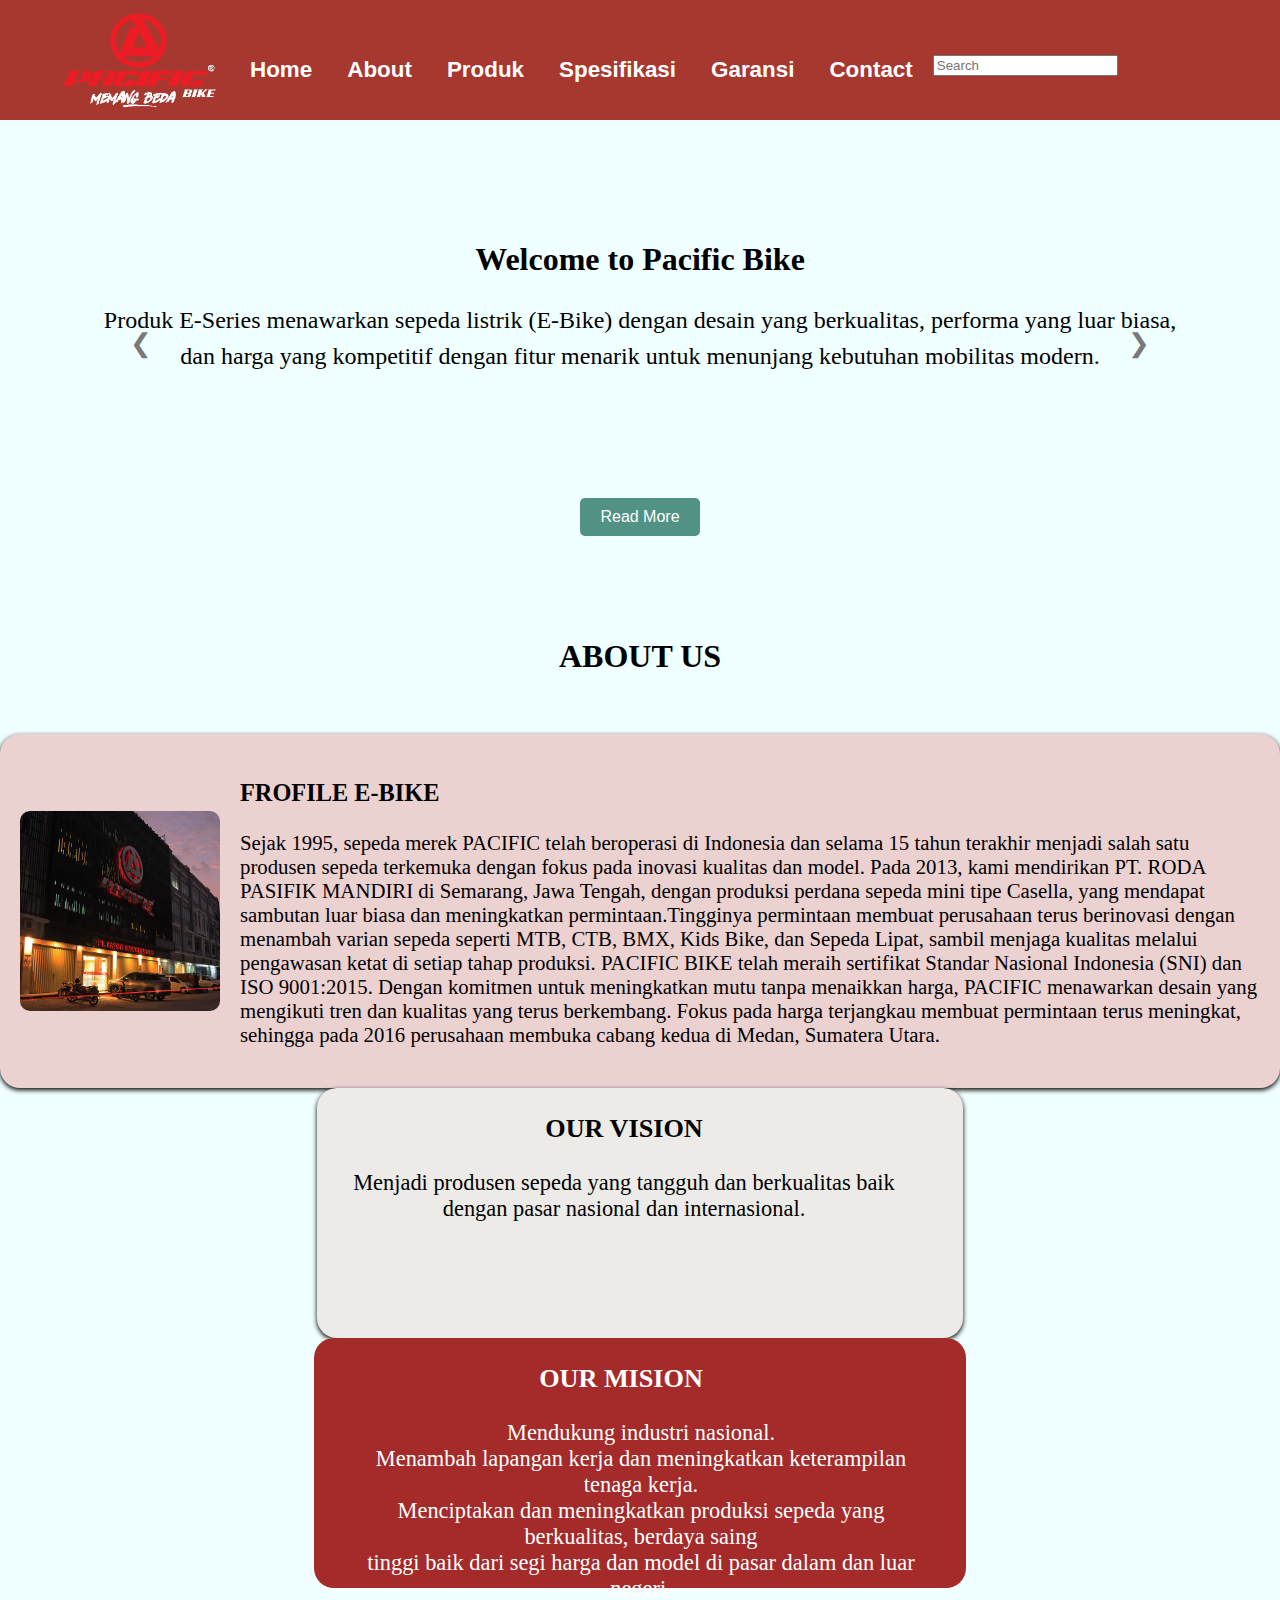
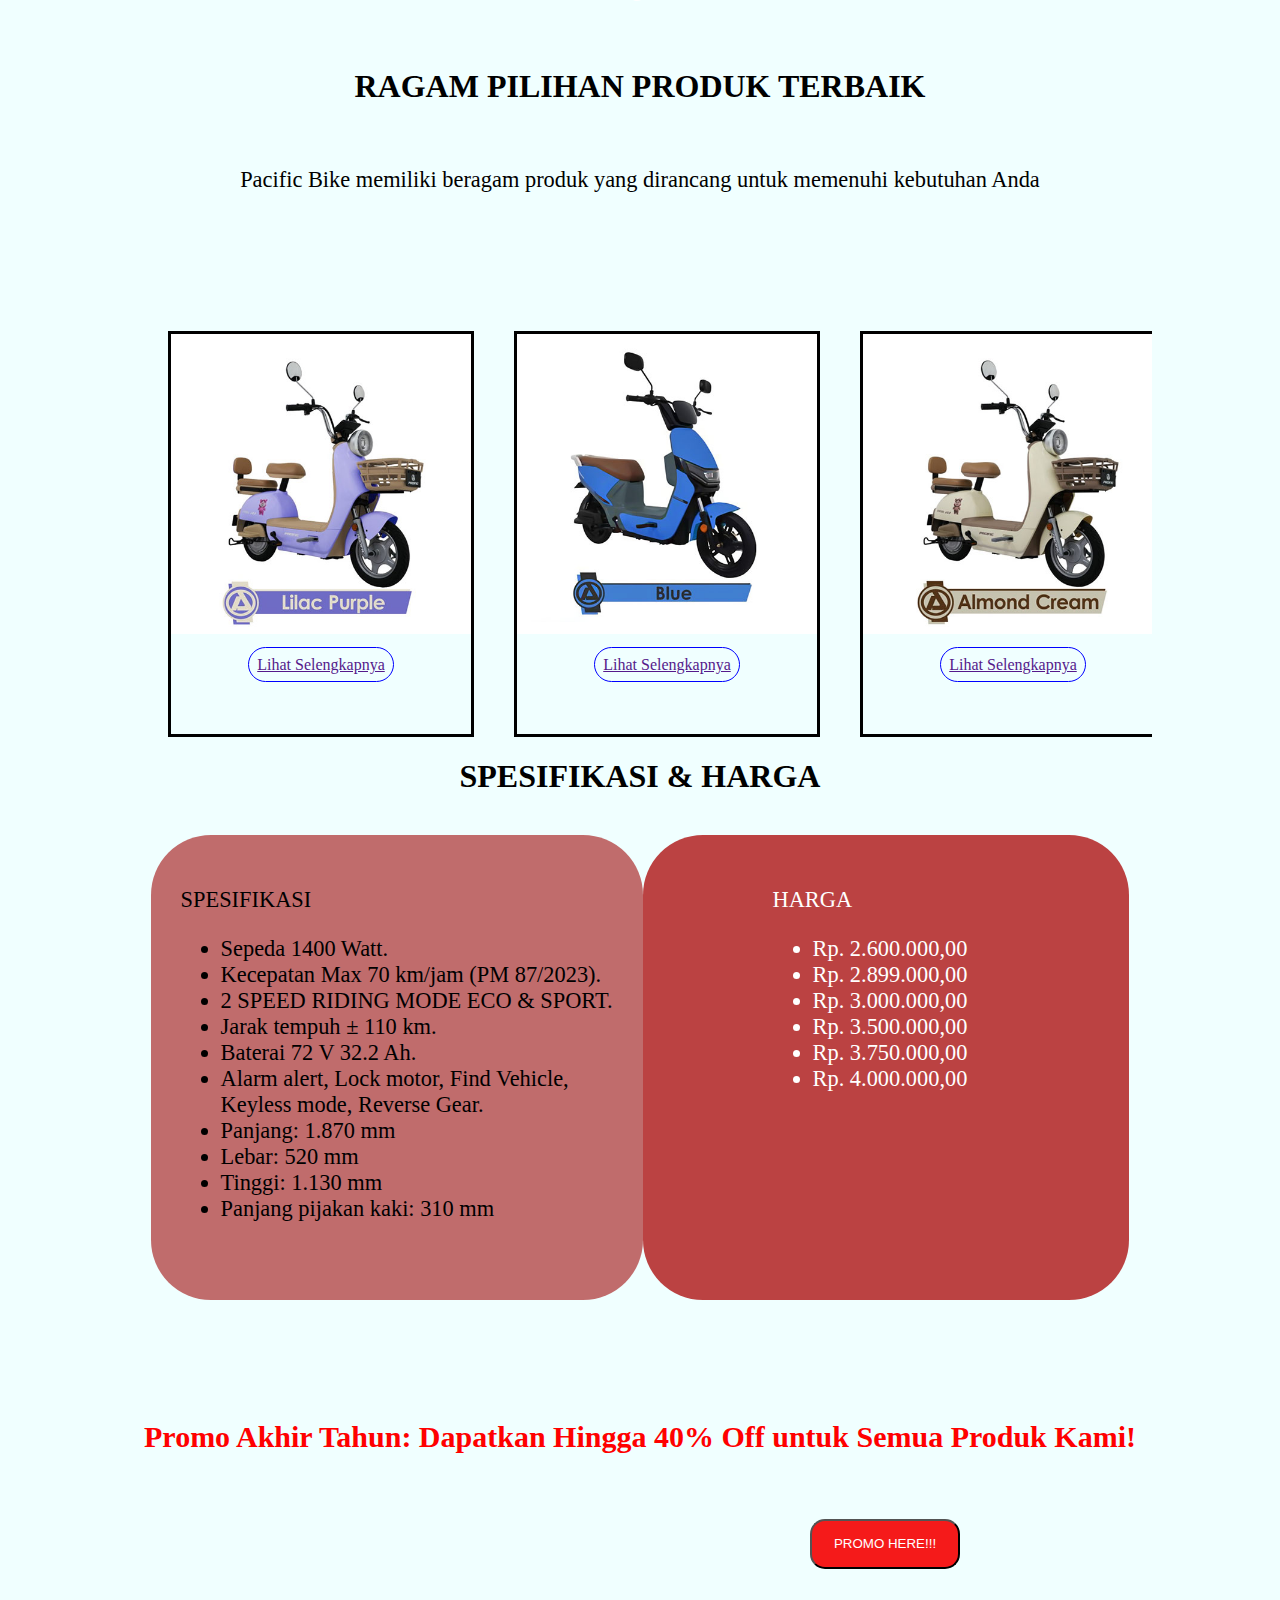
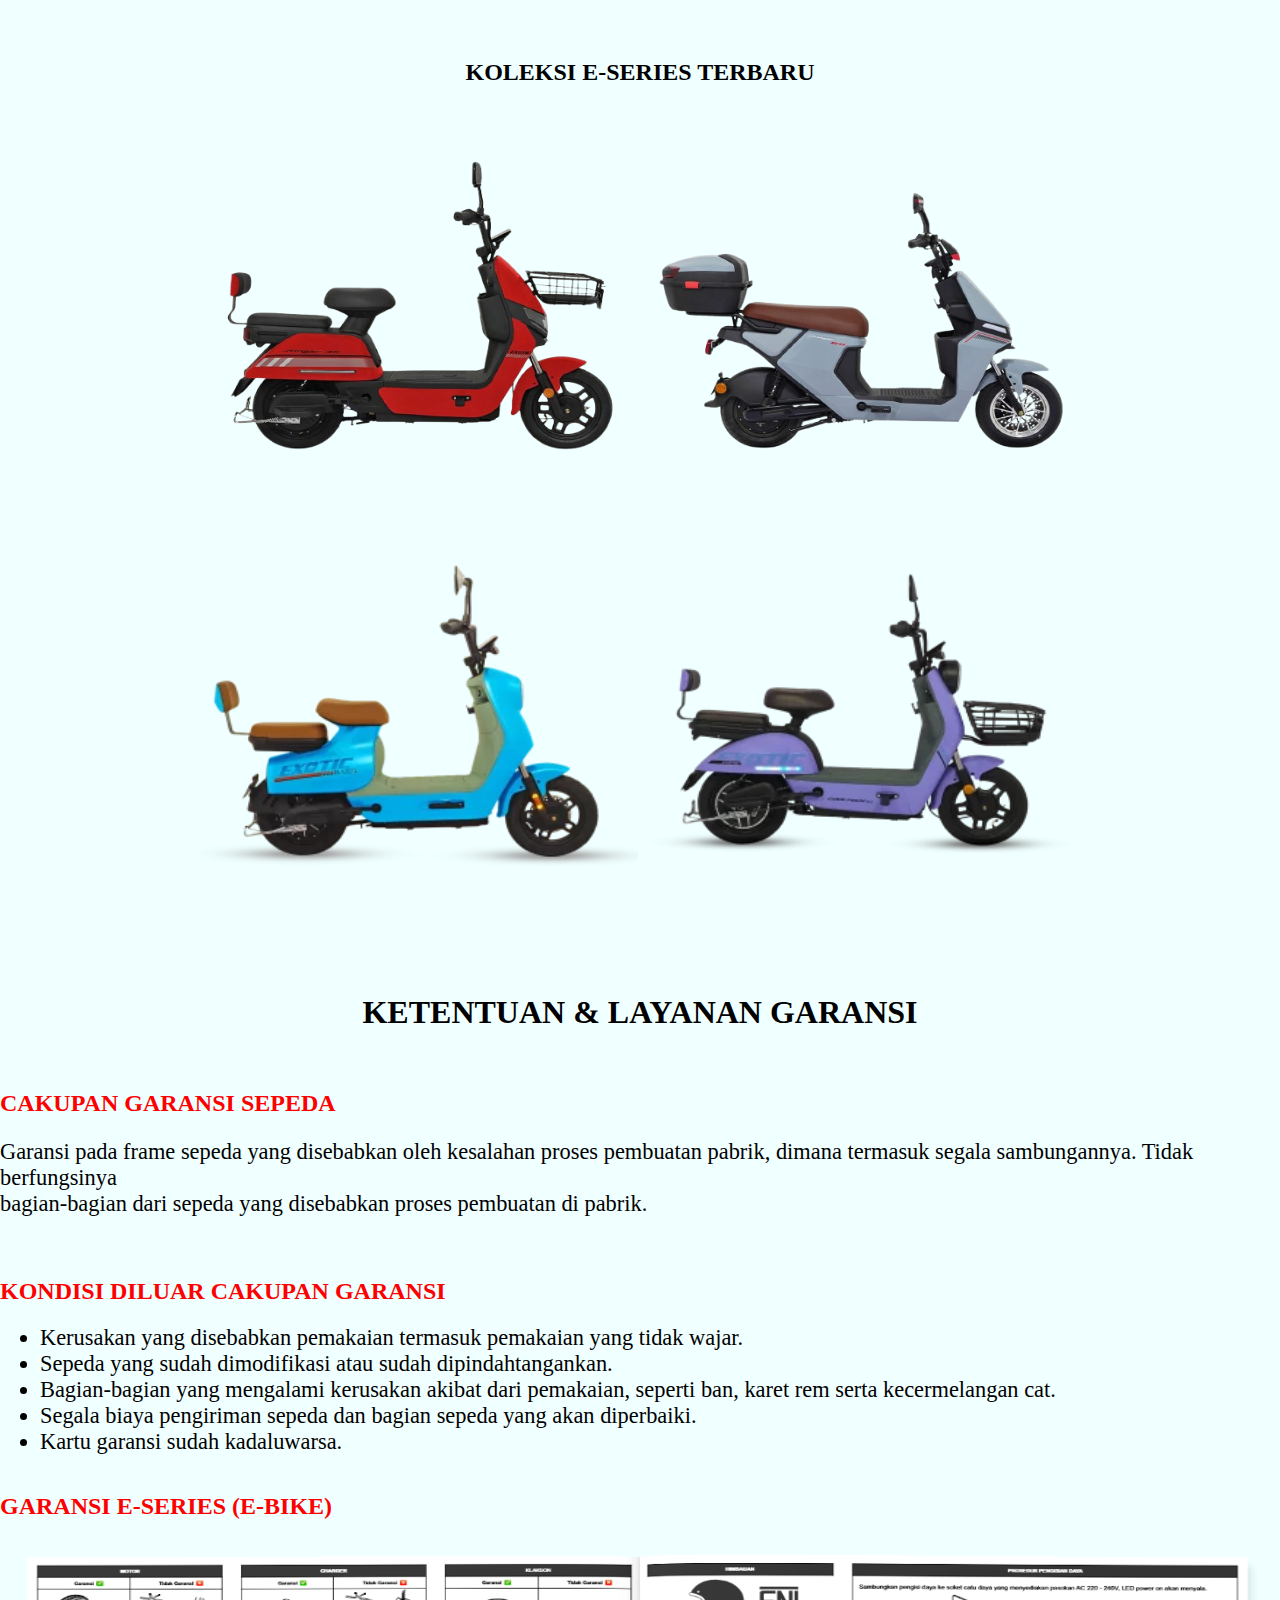
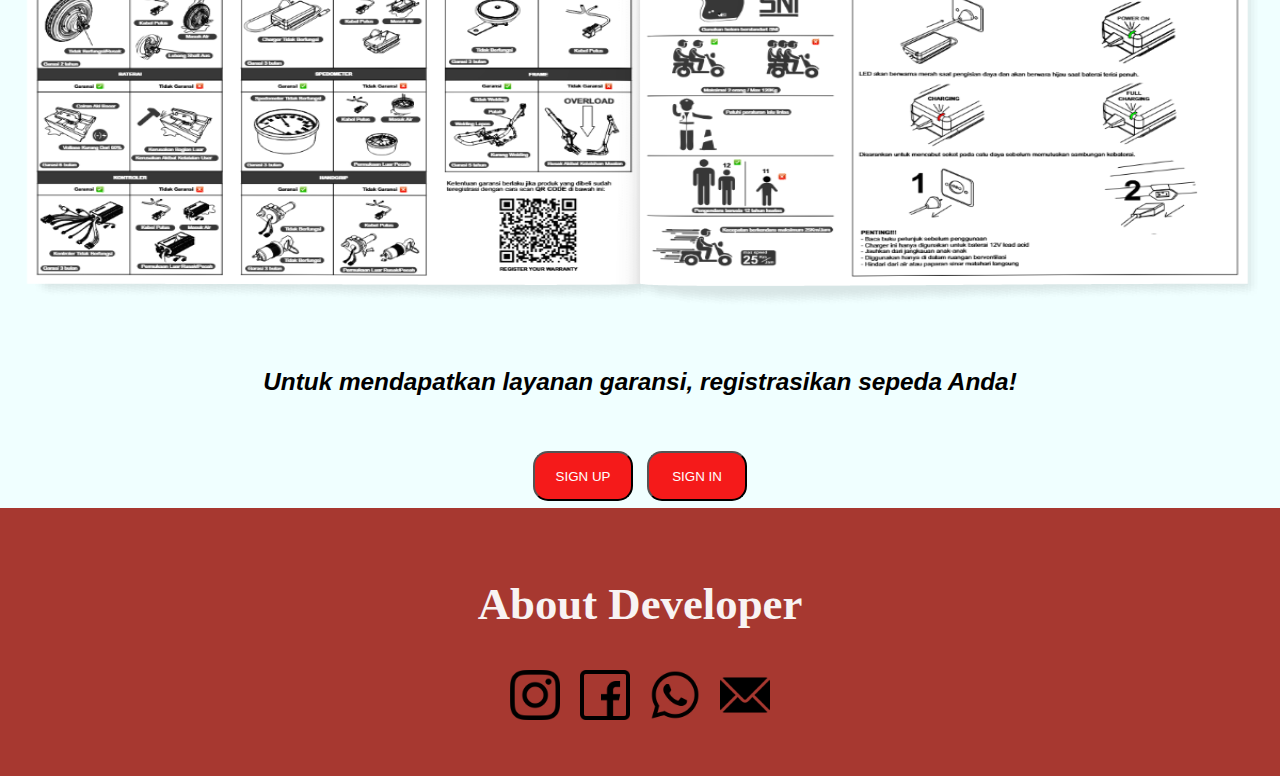
<file: index.html>
<!DOCTYPE html>
<html lang="en">

<head>
    <title>Landing Page Sepeda Listrik</title>
    <link rel="stylesheet" href="style.css">
</head>

<body>

    <header>
        <div class="logo">
            <img src="images/logo.png" alt="logo">
        </div>
        <div class="text-header">
            <ul>
                <li><a href="">Home</a></li>
                <li><a href="#list">About</a></li>
                <li><a href="#produk">Produk</a></li>
                <li><a href="#spesifikasi">Spesifikasi</a></li>
                <li><a href="#Garansi">Garansi</a></li>
                <li><a href="">Contact</a></li>
            </ul>
        </div>
        <div class="search-header">
            <input type="text" id="search" placeholder="Search">
        </div>
    </header>

    <div class="slideshow-container" id="slideshow-container">
        <div class="slide fade">
            <h1>Welcome to Pacific Bike</h1>
            <p>Produk E-Series menawarkan sepeda listrik (E-Bike) dengan desain yang berkualitas, performa yang luar
                biasa,<br>
                dan harga yang kompetitif dengan fitur menarik untuk menunjang kebutuhan mobilitas modern.</p>
        </div>
        <div class="slide fade">
            <h1>Kualitas dan Inovasi</h1>
            <p>Rasakan sensasi berkendara baru dengan Sepeda Listrik Pacific Bike,
                Teknologi canggih dan material berkualitas <br>menawarkan kenyamanan dan
                efisiensi, semua dengan tenaga listrik ramah lingkungan</p>
        </div>
        <a class="prev" onclick="plusSlides(-1)">&#10094;</a>
        <a class="next" onclick="plusSlides(1)">&#10095;</a>
        <div class="selengkapnya">
            <button>Read More</button>
        </div>
        </div>

        <div class="yantiel" id="list">
            <h1>ABOUT US</h1><br>
        </div>

        <div class="tentang" style="display: flex; align-items: center; box-shadow: 0 2px 5px;">
            <img src="images/img facipic.jpg" alt="" style="width: 200px; margin-right: 20px; border-radius: 10px;">
            <div>
                <h3>FROFILE E-BIKE</h3>
                <p>Sejak 1995, sepeda merek PACIFIC telah beroperasi di Indonesia dan selama 15 tahun terakhir menjadi salah satu produsen sepeda terkemuka dengan fokus pada inovasi kualitas dan model. Pada 2013, kami mendirikan PT. RODA PASIFIK MANDIRI di Semarang,
                    Jawa Tengah, dengan produksi perdana sepeda mini tipe Casella, yang mendapat sambutan luar biasa dan meningkatkan permintaan.Tingginya permintaan membuat perusahaan terus berinovasi dengan menambah varian sepeda seperti MTB, CTB, BMX, Kids Bike, 
                    dan Sepeda Lipat, sambil menjaga kualitas melalui pengawasan ketat di setiap tahap produksi. PACIFIC BIKE telah meraih sertifikat Standar Nasional Indonesia (SNI) dan ISO 9001:2015. Dengan komitmen untuk meningkatkan mutu tanpa menaikkan harga, 
                    PACIFIC menawarkan desain yang mengikuti tren dan kualitas yang terus berkembang. Fokus pada harga terjangkau membuat permintaan terus meningkat, sehingga pada 2016 perusahaan membuka cabang kedua di Medan, Sumatera Utara.</p>
            </div>
        </div>
        <div class="Visimisi">
            <div class="About">
                <h3>OUR VISION</h3>
                <P>Menjadi produsen sepeda yang tangguh dan berkualitas baik<br> 
                    dengan pasar nasional dan internasional.</P>
            </div>
            <div class="right">
                <h3>OUR MISION</h3>
                <ul>
                    <li>Mendukung industri nasional.</li>
                    <li>Menambah lapangan kerja dan meningkatkan keterampilan tenaga kerja.</li>
                    <li>Menciptakan dan meningkatkan produksi sepeda yang berkualitas, berdaya saing <br>
                        tinggi baik dari segi harga dan model di pasar dalam dan luar negeri.</li>
                </ul>
            </div>
            </div>
        <div class="deskripsi">
        <div class="produk" id="produk">
            <h1>RAGAM PILIHAN PRODUK TERBAIK</h1><br>
            <p>Pacific Bike memiliki beragam produk yang dirancang untuk memenuhi kebutuhan Anda</p><br><br>
        </div>
    </div>

    <div style="width: 100%; display: flex; align-items: center; flex-direction: column;">
        <div class="list-produk"><br>
            <div class="produk">
                <img src="images/foto1.jpg" alt=""><br><br>
                <a href="" class="btn-mobile">Lihat Selengkapnya</a>
            </div>
            <div class="produk">
                <img src="images/foto2.jpg" alt=""><br><br>
                <a href="" class="btn-mobile">Lihat Selengkapnya</a>
            </div>
            <div class="produk">
                <img src="images/foto3.jpg" alt=""><br><br>
                <a href="" class="btn-mobile">Lihat Selengkapnya</a>
            </div>
            <div class="produk">
                <img src="images/foto4.jpg" alt=""><br><br>
                <a href="" class="btn-mobile">Lihat Selengkapnya</a>
            </div>
            <div class="produk">
                <img src="images/foto5.jpg" alt=""><br><br>
                <a href="" class="btn-mobile">Lihat Selengkapnya</a>
            </div>
            <div class="produk">
                <img src="images/foto6.jpg" alt=""><br><br>
                <a href="" class="btn-mobile">Lihat Selengkapnya</a>
            </div>
            <div class="produk">
                <img src="images/foto7.jpg" alt=""><br>
                <a href="" class="btn-mobile">Lihat Selengkapnya</a>
            </div>
        </div>
    </div>

    <div class="elnaya" id="spesifikasi">
        <h1>SPESIFIKASI & HARGA</h1><br>
    </div>

    <div class="list-spesifikasi">
        <div class="spesifikasi">
            <P>SPESIFIKASI</P>
                <ul>
                    <li>Sepeda 1400 Watt.</li>
                    <li>Kecepatan Max 70 km/jam (PM 87/2023).</li>
                    <li>2 SPEED RIDING MODE ECO & SPORT.</li>
                    <li>Jarak tempuh ± 110 km.</li>
                    <li>Baterai 72 V 32.2 Ah.</li>
                    <li>Alarm alert, Lock motor, Find Vehicle, <br>Keyless mode, Reverse Gear.</li>
                    <li>Panjang: 1.870 mm</li>
                    <li>Lebar: 520 mm</li>
                    <li>Tinggi: 1.130 mm</li>
                    <li>Panjang pijakan kaki: 310 mm</li><br>
                </ul>
        </div>
        <div class="harga">
            <p>HARGA</p>
            <ul>
                <li>Rp. 2.600.000,00</li>
                <li>Rp. 2.899.000,00</li>
                <li>Rp. 3.000.000,00</li>
                <li>Rp. 3.500.000,00</li>
                <li>Rp. 3.750.000,00</li>
                <li>Rp. 4.000.000,00</li>
            </ul>
        </div>
    </div>

    <div class="promosi">
        <h2>Promo Akhir Tahun: Dapatkan Hingga 40% Off untuk Semua Produk Kami!</h2>
        <button onclick="opennewpage2()">PROMO HERE!!!</button>
    </div>

    <div class="list-koleksi">
    <div class="koleksi">
        <h2>KOLEKSI E-SERIES TERBARU</h2>
        <img src="images/produk bike1.png" alt="">
        <img src="images/produk bike2.png" alt="">
        <img src="images/produk bike3.png" alt="">
        <img src="images/produk bike4.png" alt="">
    </div>
    </div>

    <div class="Garansi" id="Garansi">
        <h1>KETENTUAN & LAYANAN GARANSI</h1><br>
    </div>

    <div class="garansi">
        <h2>CAKUPAN GARANSI SEPEDA</h2>
        <P>Garansi pada frame sepeda yang disebabkan oleh kesalahan proses pembuatan pabrik, dimana termasuk segala
            sambungannya. Tidak berfungsinya<br>
            bagian-bagian dari sepeda yang disebabkan proses pembuatan di pabrik.</P><br>
    </div>

    <div class="garansi">
        <h2>KONDISI DILUAR CAKUPAN GARANSI</h2>
        <ul>
            <li>Kerusakan yang disebabkan pemakaian termasuk pemakaian yang tidak wajar.</li>
            <li>Sepeda yang sudah dimodifikasi atau sudah dipindahtangankan.</li>
            <li>Bagian-bagian yang mengalami kerusakan akibat dari pemakaian, seperti ban, karet rem serta kecermelangan
                cat.</li>
            <li>Segala biaya pengiriman sepeda dan bagian sepeda yang akan diperbaiki.</li>
            <li>Kartu garansi sudah kadaluwarsa.</li><br>
        </ul>
    </div>

    <div class="garansi">
        <h2>GARANSI E-SERIES (E-BIKE)</h2>
            <img src="images/book.png" alt="">
    </div>

    <div class="regist">
        <h3>Untuk mendapatkan layanan garansi, registrasikan sepeda Anda!</h3><br>  
    </div>

    <div class="registrasi">
        <button onclick="opennewpage()">SIGN UP</button>
        <button onclick="opennewpage1()">SIGN IN</button>
    </div>

    <footer>
        <div class="footer">
            <h1>About Developer</h1>
            <div class="social-icons">
                <a href="https://www.instagram.com/elnypp_/profilecard/?igsh=Yzk3ajMxMDF5N2Q4" target="_blank" class="tooltip">
                    <img src="images/ig.png" alt="Instagram">
                    <span class="tooltiptext">Instagram</span>
                </a>
                <a href="https://www.facebook.com/len.skydipapap" target="_blank" class="tooltip">
                    <img src="images/fb.png" alt="Facebook">
                    <span class="tooltiptext">Facebook</span>
                </a>
                <a href="https://wa.me/6285780774906" target="_blank" class="tooltip">
                    <img src="images/wa.png" alt="WhatsApp">
                    <span class="tooltiptext">WhatsApp</span>
                </a>
                <a href="mailto:yantielnayaputri@gmail.com" target="_blank" class="tooltip">
                    <img src="images/email.png" alt="Gmail">
                    <span class="tooltiptext">Gmail</span>
                </a>
            </div>
        </div>
    </footer>

        <script src="script.js" defer></script>
    </body>
</html>
</file>
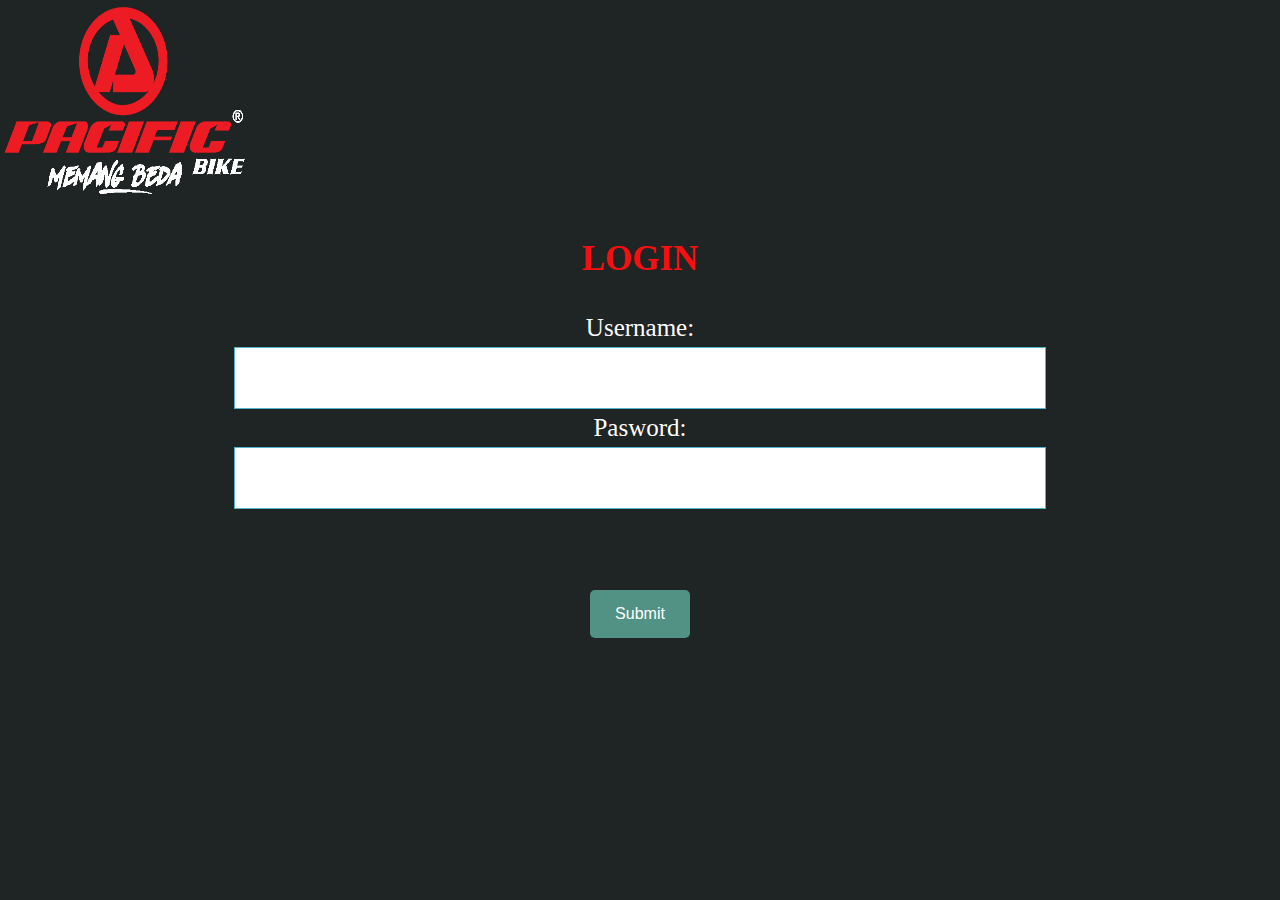
<file: login.html>
<!DOCTYPE html>
<html lang="en">

<head>
    <meta charset="UTF-8">
    <meta name="viewport" content="width=device-width, initial-scale=1.0">
    <title>Login</title>
    <link rel="stylesheet" href="style3.css">
</head>
<body>
    <header>
        <div class="header">
            <div class="logo">
                <img src="images/logo.png" alt="">
            </div>
        </div>
    </header>
    <div class="form">
    </div>
    <div class="data">
        <h3>LOGIN</h3>
    </div>
    <div class="putri">
        <div class="left">
            <div class="data">
                <label for="name">Username:</label>
                <input type="text" id="name" name="name">
            </div>
            <div class="data">
                <label for="pasword">Pasword:</label>
                <input type="password" id="pasword" Pilih dan isi formulir berikut serta kirim ke kami segera!
                    name="pasword">
            </div>
        </div>
    </div>
    <div class="submit">
        <button>Submit</button>
    </div>
</body>
</html>
</file>
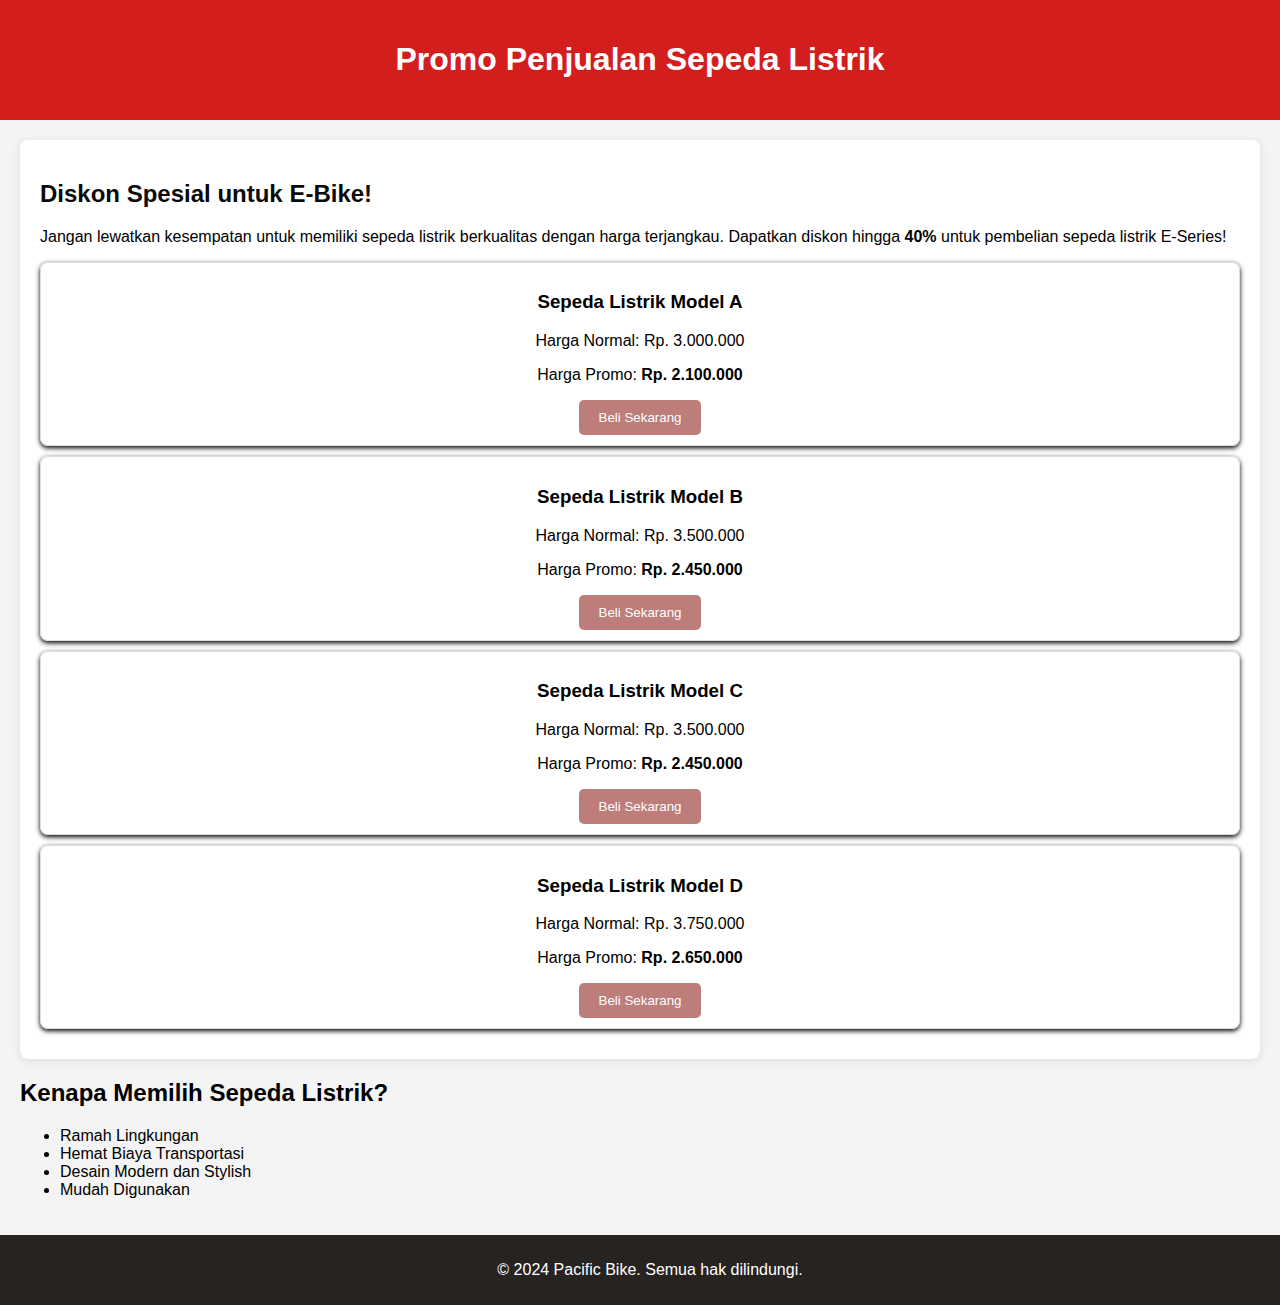
<file: promo.html>
<!DOCTYPE html>
<html lang="en">
<head>
    <meta charset="UTF-8">
    <meta name="viewport" content="width=device-width, initial-scale=1.0">
    <title>Promo</title>
    <link rel="stylesheet" href="style4.css">
</head>
<body>
    <header>
        <h1>Promo Penjualan Sepeda Listrik</h1>
    </header>
    <main>
        <section class="promo">
            <h2>Diskon Spesial untuk E-Bike!</h2>
            <p>Jangan lewatkan kesempatan untuk memiliki sepeda listrik berkualitas dengan harga terjangkau. Dapatkan diskon hingga <strong>40%</strong> untuk pembelian sepeda listrik E-Series!</p>
            <div class="product">
                <h3>Sepeda Listrik Model A</h3>
                <p>Harga Normal: Rp. 3.000.000</p>
                <p>Harga Promo: <strong>Rp. 2.100.000</strong></p>
                <button>Beli Sekarang</button>
            </div>
            <div class="product">
                <h3>Sepeda Listrik Model B</h3>
                <p>Harga Normal: Rp. 3.500.000</p>
                <p>Harga Promo: <strong>Rp. 2.450.000</strong></p>
                <button>Beli Sekarang</button>
            </div>
            <div class="product">
                <h3>Sepeda Listrik Model C</h3>
                <p>Harga Normal: Rp. 3.500.000</p>
                <p>Harga Promo: <strong>Rp. 2.450.000</strong></p>
                <button>Beli Sekarang</button>
            </div>
            <div class="product">
                <h3>Sepeda Listrik Model D</h3>
                <p>Harga Normal: Rp. 3.750.000</p>
                <p>Harga Promo: <strong>Rp. 2.650.000</strong></p>
                <button>Beli Sekarang</button>
            </div>
        </section>
        <section class="details">
            <h2>Kenapa Memilih Sepeda Listrik?</h2>
            <ul>
                <li>Ramah Lingkungan</li>
                <li>Hemat Biaya Transportasi</li>
                <li>Desain Modern dan Stylish</li>
                <li>Mudah Digunakan</li>
            </ul>
        </section>
    </main>
    <footer>
        <p>&copy; 2024 Pacific Bike. Semua hak dilindungi.</p>
    </footer>
</body>
</html>
</file>
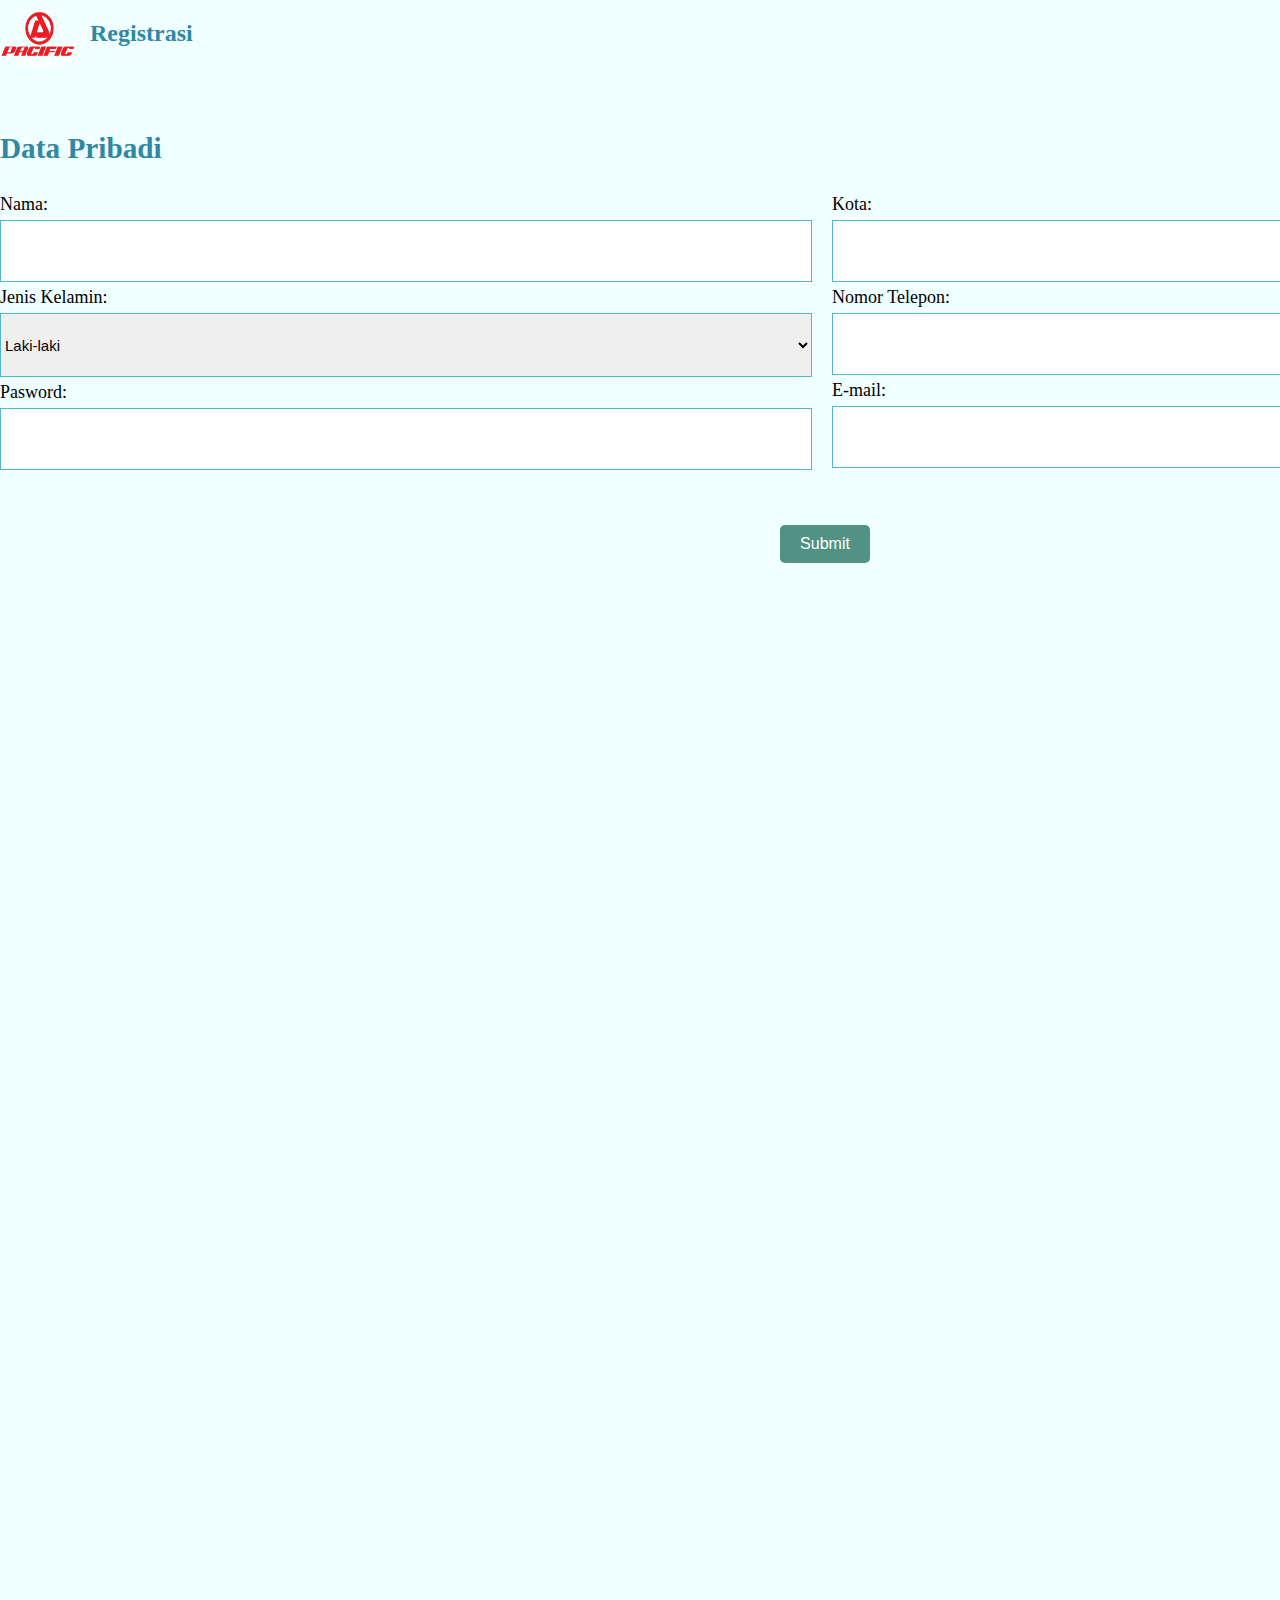
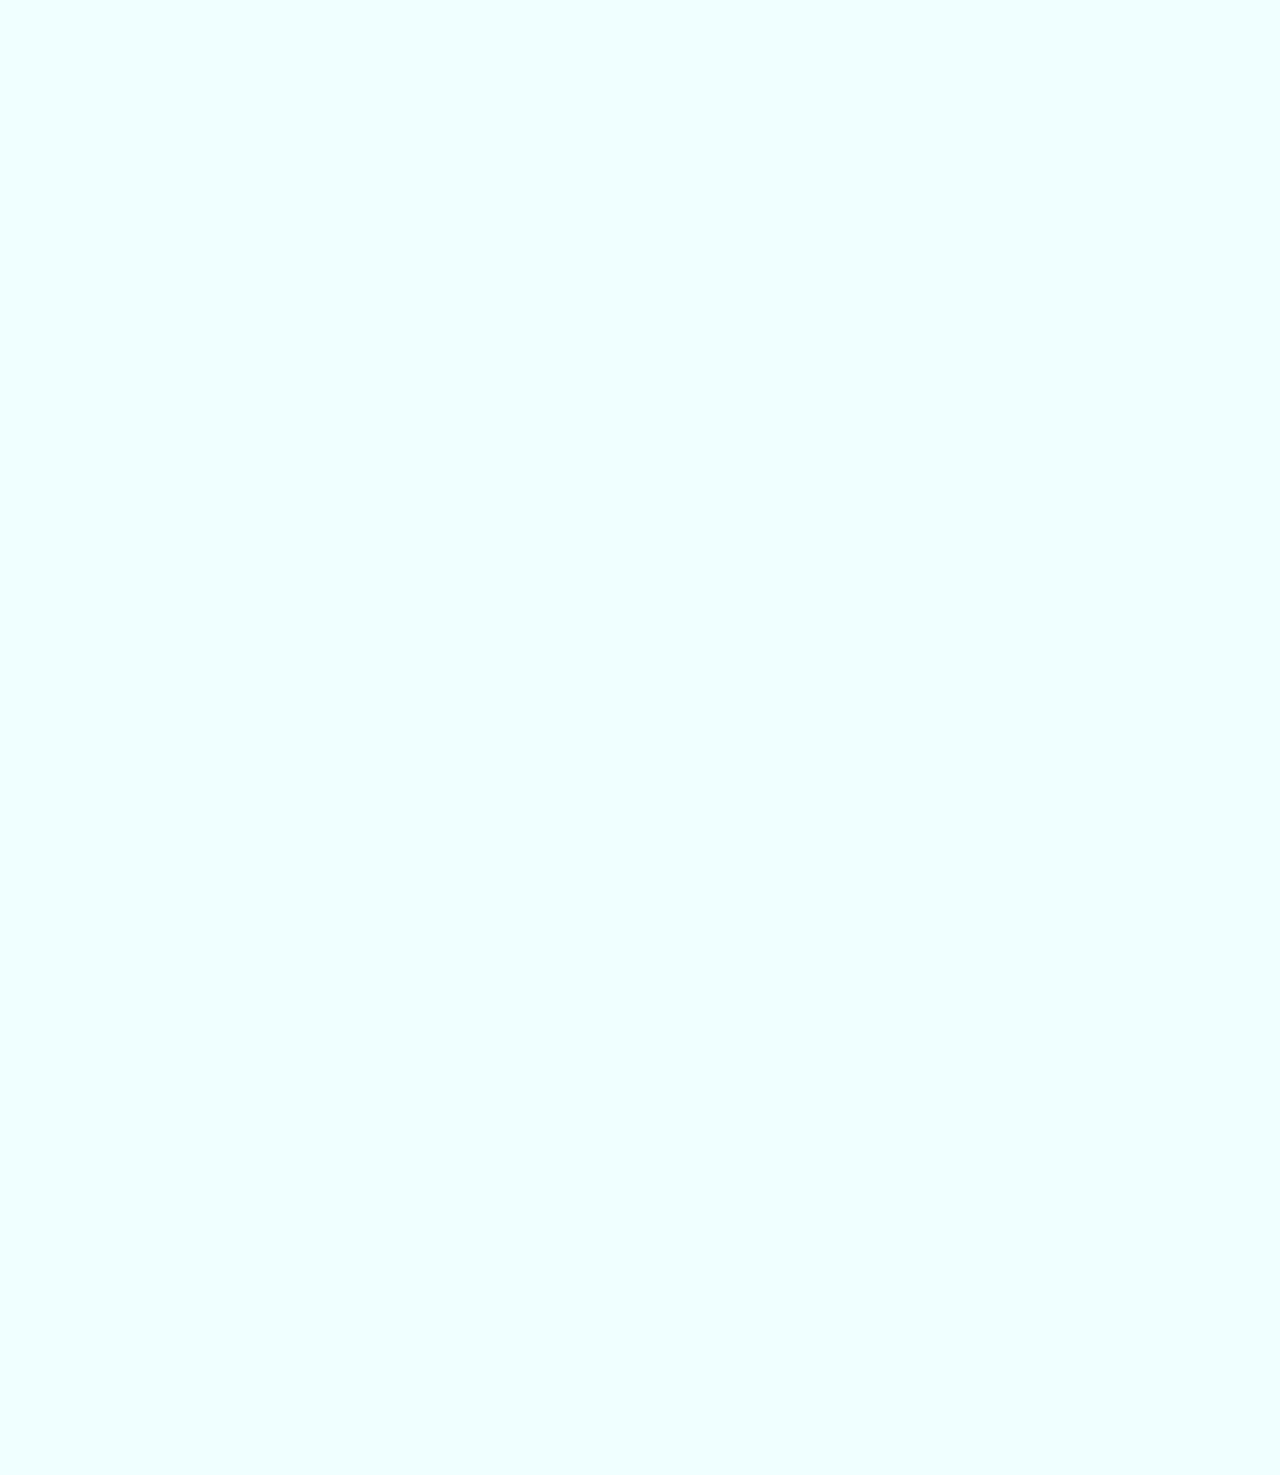
<file: regist.html>
<!DOCTYPE html>
<html lang="en">

<head>
    <meta charset="UTF-8">
    <meta name="viewport" content="width=device-width, initial-scale=1.0">
    <title>Registrasi</title>
    <link rel="stylesheet" href="style2.css">
</head>

<body>
    <header>
        <div class="header">
            <div class="logo">
                <img src="images/logo.png" alt="">
            </div>

            <div class="text-header">
                <h2>Registrasi</h2><br>
            </div>
        </div>
    </header>
    <div class="form">
    </div><br>
    <div class="data">
        <h3>Data Pribadi</h3>
    </div>
    <div style="display: flex; column-gap: 20px;">
        <div class="left">
            <div class="data">
                <label for="name">Nama:</label>
                <input type="text" id="name" name="name">
            </div>
            <div class="data">
                <label for="jenis-kelamin">Jenis Kelamin:</label>
                <select id="jenis-kelamin" name="jenis-kelamin">
                    <option value="Perempuan" selected>Perempuan</option>
                    <option value="Laki-laki" selected>Laki-laki</option>
                </select>
            </div>
            <div class="data">
                <label for="pasword">Pasword:</label>
                <input type="password" id="pasword" Pilih dan isi formulir berikut serta kirim ke kami segera!
                    name="pasword">
            </div>
        </div>
        <div class="right">
            <div class="data">
                <label for="kota">Kota:</label>
                <input type="text" id="kota" name="kota">
            </div>
            <div class="data">
                <label for="telepon">Nomor Telepon:</label>
                <input type="text" id="telepon" name="telepon">
            </div>
            <div class="data">
                <label for="email">E-mail:</label>
                <input type="text" id="email" name="email">
            </div>
        </div>
    </div>
    <div class="submit">
        <button>Submit</button>
    </div>
</body>

</html>
</file>
<file: style.css>
body {
    margin: 0%;
    background-color: azure;

}
header {
    background-color: rgb(167, 56, 48);
    color: rgb(248, 243, 243);
    padding: 10px;
    display: flex;
    justify-content: space-between;
    font-size: 1.4em;
}

.text-header :hover {
    color: rgb(243, 17, 17);
}

.logo {
    height: 100px;
    width: 150px;
    display: flex;
    padding-left: 50px;
}

.text-header {
    text-decoration: none;
    justify-content: space-between;
}

.text-header ul {
    display: flex;
    list-style: none;
    padding-right: 10px;
    padding-top: 25px;
    gap: 25px;
    font-family: Verdana, Geneva, Tahoma, sans-serif;

    & a {
        color: #fff;
        font-weight: bold;
        margin-right: 10px;
        text-decoration: none;
    }
}

.search-header {
    padding-top: 40px;
    padding-right: 200px;
}

.slideshow-container {
    position: relative;
    width: 100%;
    padding-bottom: 80px;
    overflow: hidden;
}

.slide {
    display: none;
    padding: 100px;
    text-align: center;
}

.selengkapnya{
    text-align: center;
}

.selengkapnya button {
    padding: 10px 20px; 
    font-size: 1em; 
    color: white; 
    background-color: rgb(81, 146, 132); 
    border: none; 
    border-radius: 5px; 
    cursor: pointer; 
    transition: background-color 0.3s ease, transform 0.3s ease; 
}   

.selengkapnya button:hover {
    background-color: rgb(192, 65, 56);
}

.slide p {
    font-size: 1.5em;
    line-height: 1.5;
}


.active {
    display: block;
}

.prev, .next {
    cursor: pointer;
    position: absolute;
    top: 45%;
    width: auto;
    padding: 20px 30px;
    font-size: 1.6em;
    color: rgb(122, 121, 121);
    background-color: transparent;
    border: none;
    border-radius: 3px;
    user-select: none;
    transform: translateY(-50%);
}

.prev {
    left: 100px;
}

.next {
    right: 100px;
}

.fade {
    animation: fade 1s;
}

@keyframes fade {
    from { opacity: 0.4; }
    to { opacity: 1; }
}

.tentang {
    font-size: 1.3em;
    background-color: rgb(236, 209, 209);
    border-radius: 20px;
    padding: 20px;
    margin-top: 20px;
}

.tentang img {
    width: 300px;
    height: 200px;
}

.yantiel {
    font-family: Cambria, Cochin, Georgia, Times, 'Times New Roman', serif;
    text-align: center;
}

.Visimisi {
    display: flex;
    text-align: center;
    flex-wrap: wrap;
    justify-content: center;
    align-items: center;
}
.About{
    background-color: rgb(236, 235, 231);
    width: 50%;
    height: 250px;
    font-size: 1.4em;
    border-radius: 20px;
    padding-right: 32px;
    box-shadow: 0 2px 5px;
}
.right {
    background-color: brown;
    color: #fff;
    width: 50%;
    height: 250px;
    padding-right: 38px;
    font-size: 1.4em;
    border-radius: 20px;
    box-shadow: 0 2px 5px;
}

.Visimisi ul{
    list-style-type: none;
}

.About, .right {  
    width: 48%;
}

.deskripsi{
    text-align: center;

}
.deskripsi a{
    border: 1px solid blue;
    padding: 2px;
    border-radius: 15px;
}

.produk {
    text-align: center;
    margin-top: 80px;
    font-family: Cambria, Cochin, Georgia, Times, 'Times New Roman', serif
}

.produk p {
    font-size: 1.4em;
}

.elnaya {
    text-align: center;
}

.list-spesifikasi {
    display: flex;
    flex-wrap: wrap;
    justify-content: center; 
    font-size: 1.4em;   
    margin-bottom: 120px;
}

.spesifikasi {
    margin-right: 0px;
    background-color: rgb(192, 108, 108);
    padding: 30px;
    border-radius: 60px;
}

.harga {
    background-color: rgb(187, 66, 66);
    border-radius: 60px;
    padding-left: 130px;
    padding-right: 162px;
    padding-top: 30px;
    color: #fff;
}


.Garansi {
    text-align: center;
    margin-top: 80px;
    font-family: Cambria, Cochin, Georgia, Times, 'Times New Roman', serif;
}

.garansi p {
    font-size: 1.4em;
}

.garansi li {
    font-size: 1.4em;
}

.produk-list {
    display: flex;
}

.produk-list img {
    width: 300px;
    height: 300px;
}

.list-produk {
    display: flex;
    align-items: center;
    gap: 40px;
    overflow-x: auto;
    width: 80%;
}

.list-produk .produk {
    border: solid;
    width: 400px;
    height: 400px;
}
.list-produk img {
    width: 300px;
    height: 300px;
}
.Promo-content h2 {
    margin: 0;
    font-size: 1.5em;
}

.garansi img{
    width: 100%;
    height: 400px;
    align-items: center;
}

.garansi h2{
    color:red;
}

.regist{
    font-style: italic;
    text-align: center;
    font-family: 'Segoe UI', Tahoma, Geneva, Verdana, sans-serif;
    font-size: 1.3em;
}

.registrasi{
    display: flex;
    justify-content: center;
    align-items: center;
    flex-direction: row;
    font-family: 'Segoe UI', Tahoma, Geneva, Verdana, sans-serif;
    font-size: 1.5em;
}

.registrasi button{
    background-color: rgb(245, 26, 26);
    padding: 10px;
    border-radius: 15px;
    color: #fff;
    width: 100px;
    height: 50px;
    margin: 7px; 
}

.registrasi h3{
    height: 50px;
    line-height: 50px;
}

.registrasi h3:hover{
    background-color: rgb(63, 109, 151)
}

.form{
    display: inline-block;
    color: red;
    font-style: inherit;
    font-family: 'Segoe UI', Tahoma, Geneva, Verdana, sans-serif;
}

.form p{
    text-align: center;
    color: black;
}


.produk{
    text-align: center;
}

.produk .box-container{
    display: grid;
    grid-template-columns: repeat(auto-fit, minmax(25rem, 1fr));
    gap: 2rem;
}

.produk .box-container .box h3{
    font-size: 2.2rem;
    padding: 1rem 0;
    color: var(--secondary);
}

.produk .box-container .box p{
    font-size: 1.5rem;
    padding: .5rem 0;
    line-height: 2;
    color: var(--light-color);
}

.produk .box-container .box .share{
    margin-top: 1rem;
}

.produk .box-container .box .share a{
    height: 4.5rem;
    width: 4.5rem;
    background: var(--primary);
    color: var(--white);
    line-height: 4.5rem;
    border-radius: 10%;
    font-size: 1.7rem;
    margin-right: .3rem;
    text-align: center;
}

.produk .box-container .box .share a:hover{
    background: var(--secondary);
}

.produk .box-container .box .link{
    display: block;
    font-size: 1.7rem;
    line-height: 2;
    color: var(--primary);
    padding: 5rem 0;
}

.produk .box-container .box .link:hover{
    color: var(--hover);
}

.produk .credit{
    margin-top: 3rem;
    padding-top: 3rem;
    font-size: 2rem;
    text-align: center;
    text-transform: capitalize;
    color: var(--primary);
    border-top: .1rem solid var(--secondary);
}

.produk .credit span{
    color: var(--secondary);
}

.btn-mobile {
    border: 1px solid blue;
    padding: 8px;
    border-radius: 20px;
    font-family: Cambria, Cochin, Georgia, Times, 'Times New Roman', serif;
                                                                                                                                                                            
}
.btn-mobile:hover{
    background-color: rgb(223, 220, 220);
}

.list-koleksi {
    text-align: center;
    font-family: Cambria, Cochin, Georgia, Times, 'Times New Roman', serif;
}

.koleksi img{
    width: 438px;
    height: 400px;
    text-align: center;
    font-family: Cambria, Cochin, Georgia, Times, 'Times New Roman', serif;
}

.promosi h2{
    color: red;
    font-size: 30px;
    text-align: center;
    font-family: Cambria, Cochin, Georgia, Times, 'Times New Roman', serif;
}

.promosi button{
    background-color: rgb(245, 26, 26);
    padding: 10px;
    border-radius: 15px;
    color: #fff;
    width: 150px;
    height: 50px;
    margin-top: 40px;
    margin-bottom: 70px;
    margin-left: 810px; 
    
}

.promosi h3:hover{
    background-color: rgb(63, 109, 151)
}

.footer {
    position: relative;
    background-color: rgb(167, 56, 48);
    color: rgb(248, 243, 243);
    padding: 40px;
    display: flex;
    flex-direction: column;
    justify-content: center;
    font-size: 1.4em;
}

.footer h1 {
    text-align: center;
}

.footer img {
    width: 50px;
    height: 50px;
    margin: 10px;
}

.social-icons {
    display: flex;
    justify-content: center;
}

.tooltip {
    position: relative;
    display: inline-block;
}

.tooltiptext {
    visibility: hidden;
    width: 120px;
    background-color: black;
    color: #fff;
    text-align: center;
    border-radius: 5px;
    padding: 5px;
    position: absolute;
    z-index: 1;
    bottom: 125%; 
    left: 50%;
    margin-left: -60px;
    opacity: 0;
    transition: opacity 0.3s;
}

.tooltip:hover .tooltiptext {
    visibility: visible;
    opacity: 1;
}
</file>
<file: style3.css>
body{
    margin: 0px;
    background-color: rgb(31, 36, 36);
}

.header {
    display: flex;
    align-items: center;
}

.logo {
    margin-right: 10px;
}

.logo img {
    width: 250px;
    height: 200px;
}

.data {
    margin-bottom: 5px;
    font-size: 25px;
    text-align: center;
}

.data h3 {
    color: rgb(245, 15, 15);
    font-family: Georgia, 'Times New Roman', Times, serif;
    font-size: 1.4em;
}

.data label {
    display: block;
    font-family: Cambria, Cochin, Georgia, Times, 'Times New Roman', serif;
    font-size: 25px;
    margin-bottom: 5px;
    color: white;
}

.data input {
    font-size: 15px;
    border: 1px solid rgb(84, 180, 204);
    padding: 5px;
}

.data select {
    font-size: 15px;
    border: 1px solid rgb(84, 180, 204);
    width: 514px;
    height: 40px;
}

.putri {
    text-align: center;
}

#name {
    width: 800px;
    height: 50px;
    font-size: 20px;
}

#pasword {
    width: 800px;
    height: 50px;
    font-size: 20px;
}

.submit {
    display: flex;
    justify-content: center;
    align-items: center;
    height: 200px;
}

.submit button {
    padding: 15px 25px; 
    font-size: 1em; 
    color: white; 
    background-color: rgb(81, 146, 132); 
    border: none;
    border-radius: 5px; 
    cursor: pointer; 
    transition: background-color 0.3s ease, transform 0.3s ease; 
}   

.submit button:hover {
    background-color: rgb(192, 65, 56);
}
</file>
<file: style4.css>
body {
    font-family: Arial, sans-serif;
    margin: 0;
    padding: 0;
    background-color: #f4f4f4;
}

header {
    background: #d41d1d;
    color: white;
    padding: 20px;
    text-align: center;
}

main {
    padding: 20px;
}

.promo {
    background: white;
    padding: 20px;
    border-radius: 8px;
    box-shadow: 0 2px 10px rgba(0, 0, 0, 0.1);
}

.promo h2 {
    color: #0a0a0a;
}

.product {
    border: 1px solid #ddd;
    border-radius: 8px;
    padding: 10px;
    margin: 10px 0;
    text-align: center;
    box-shadow: 0 2px 5px;
}

.product button {
    background: #bd7d7b;
    color: white;
    border: none;
    padding: 10px 20px;
    border-radius: 5px;
    cursor: pointer;
}

.product button:hover {
    background: #bd411c;
}

.details {
    margin-top: 20px;
}

footer {
    text-align: center;
    padding: 10px;
    background: #272321;
    color: white;
    position: relative;
    bottom: 0;
    width: 100%;
}
</file>
<file: style2.css>
body{
    margin: 0px;
    background-color: azure;
    
}

.header {
    display: flex;
    align-items: center;
}

.logo {
    margin-right: 10px;
}

.logo img {
    width: 80px;
    height: 60px;
}

.text-header {
    font-family: Cambria, Cochin, Georgia, Times, 'Times New Roman', serif;
    color: rgb(48, 136, 163);
}

.data {
    margin-bottom: 5px;
    font-size: 25px;
}
.data h3 {
    color: rgb(48, 136, 163);
    font-family: Georgia, 'Times New Roman', Times, serif;
}
.data label {
    display: block;
    font-family: Cambria, Cochin, Georgia, Times, 'Times New Roman', serif;
    font-size: 18px;
    margin-bottom: 5px;
}
.data input {
    font-size: 15px;
    border: 1px solid rgb(84, 180, 204);
    padding: 5px;
}
.data select {
    font-size: 15px;
    border: 1px solid rgb(84, 180, 204);
    width: 514px;
    height: 40px;
}
#name {
    width: 800px;
    height: 50px;
}
#jenis-kelamin {
    width: 812px;
    height: 64px;
    font-family: Verdana, Geneva, Tahoma, sans-serif ;
}
#pasword {
    width: 800px;
    height: 50px;
}

#telepon {
    width: 800px;
    height: 50px;
}
#email {
    width: 800px;
    height: 50px;
}
#kota {
    width: 800px;
    height: 50px;
}
.submit {
    text-align: center;
    width: 1550px;
    height: 2500px;
    padding: 50px;
}
.submit button {
    padding: 10px 20px; 
    font-size: 1em; 
    color: white; 
    background-color: rgb(81, 146, 132); 
    border: none; 
    border-radius: 5px; 
    cursor: pointer; 
    transition: background-color 0.3s ease, transform 0.3s ease; 
}   

.submit button:hover {
    background-color: rgb(192, 65, 56);
}
</file>
